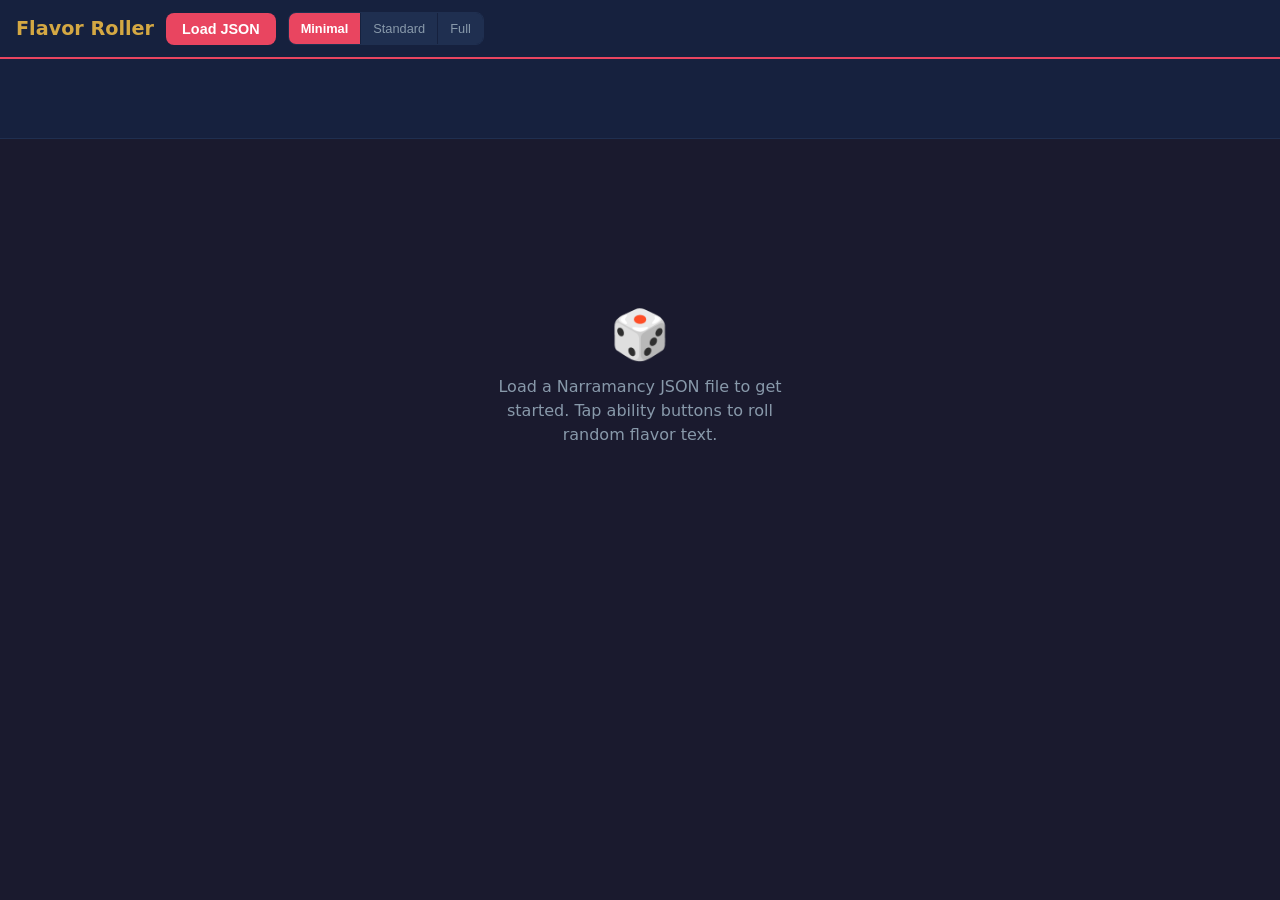
<file: web/roller.html>
<!DOCTYPE html>
<html lang="en">
<head>
<meta charset="UTF-8">
<meta name="viewport" content="width=device-width, initial-scale=1.0">
<title>Flavor Roller</title>
<style>
  :root {
    --bg: #1a1a2e;
    --surface: #16213e;
    --surface-2: #1f2f50;
    --accent: #e94560;
    --accent-dim: #a83248;
    --gold: #d4a843;
    --text: #e0e0e0;
    --text-dim: #8899aa;
    --green: #4ecca3;
    --red: #e94560;
    --blue: #5eb5f7;
    --purple: #b565e0;
    --orange: #e8883a;
    --radius: 8px;
  }

  * { margin: 0; padding: 0; box-sizing: border-box; }

  body {
    font-family: 'Segoe UI', system-ui, -apple-system, sans-serif;
    background: var(--bg);
    color: var(--text);
    /* Pin the body to the viewport so only the ability list (main) scrolls —
       the header and the rolled description stay fixed at the top no matter
       how far you scroll. dvh handles the mobile address bar. */
    height: 100vh;
    height: 100dvh;
    overflow: hidden;
    display: flex;
    flex-direction: column;
  }

  /* ── Header ── */
  header {
    background: var(--surface);
    border-bottom: 2px solid var(--accent);
    padding: 12px 16px;
    display: flex;
    align-items: center;
    gap: 12px;
    flex-wrap: wrap;
    flex-shrink: 0;
  }

  header h1 {
    font-size: 1.2rem;
    color: var(--gold);
    white-space: nowrap;
  }

  .load-btn {
    background: var(--accent);
    color: white;
    border: none;
    padding: 8px 16px;
    border-radius: var(--radius);
    font-size: 0.9rem;
    cursor: pointer;
    font-weight: 600;
  }
  .load-btn:hover { background: var(--accent-dim); }
  .load-btn:active { transform: scale(0.97); }

  #file-input { display: none; }

  /* ── Detail Level Selector ── */
  .detail-select {
    display: flex;
    border: 1px solid var(--surface-2);
    border-radius: var(--radius);
    overflow: hidden;
  }
  .detail-select button {
    background: var(--surface-2);
    color: var(--text-dim);
    border: none;
    padding: 8px 12px;
    font-size: 0.8rem;
    cursor: pointer;
    transition: background 0.1s, color 0.1s;
  }
  .detail-select button + button {
    border-left: 1px solid var(--surface);
  }
  .detail-select button:hover { color: var(--text); }
  .detail-select button.active {
    background: var(--accent);
    color: white;
    font-weight: 600;
  }

  .creature-info {
    margin-left: auto;
    text-align: right;
    color: var(--text-dim);
    font-size: 0.85rem;
  }
  .creature-info .name {
    color: var(--gold);
    font-size: 1.1rem;
    font-weight: 700;
  }

  /* ── Result Display ── */
  #result-area {
    background: var(--surface);
    border-bottom: 1px solid var(--surface-2);
    min-height: 80px;
    padding: 16px 20px;
    display: flex;
    flex-direction: column;
    justify-content: center;
    align-items: center;
    position: relative;
    flex-shrink: 0;
  }

  #result-label {
    font-size: 0.75rem;
    color: var(--text-dim);
    text-transform: uppercase;
    letter-spacing: 0.05em;
    margin-bottom: 4px;
  }

  #result-text {
    font-size: 1.3rem;
    font-weight: 300;
    text-align: center;
    line-height: 1.5;
    max-width: 700px;
    min-height: 1.5em;
    color: var(--text);
    transition: opacity 0.15s ease-in;
  }
  #result-text.fade-in {
    animation: fadeIn 0.25s ease-out;
  }
  @keyframes fadeIn {
    from { opacity: 0; transform: translateY(4px); }
    to { opacity: 1; transform: translateY(0); }
  }

  #result-meta {
    font-size: 0.7rem;
    color: var(--text-dim);
    margin-top: 4px;
  }

  /* ── Main Content ── */
  main {
    flex: 1;
    padding: 12px;
    overflow-y: auto;
  }

  /* ── Empty State ── */
  #empty-state {
    display: flex;
    flex-direction: column;
    align-items: center;
    justify-content: center;
    height: 50vh;
    color: var(--text-dim);
    text-align: center;
    gap: 12px;
  }
  #empty-state .icon { font-size: 3rem; }
  #empty-state p { max-width: 320px; line-height: 1.5; }

  /* ── Ability Groups ── */
  .ability-group {
    margin-bottom: 16px;
  }
  .group-title {
    font-size: 0.75rem;
    text-transform: uppercase;
    letter-spacing: 0.08em;
    color: var(--text-dim);
    padding: 4px 8px;
    border-bottom: 1px solid var(--surface-2);
    margin-bottom: 8px;
  }

  .ability-row {
    display: flex;
    flex-wrap: wrap;
    gap: 6px;
    margin-bottom: 6px;
  }

  /* ── Buttons ── */
  .ability-btn {
    background: var(--surface-2);
    color: var(--text);
    border: 1px solid transparent;
    border-radius: var(--radius);
    padding: 10px 14px;
    font-size: 0.9rem;
    cursor: pointer;
    transition: background 0.1s, border-color 0.1s;
    user-select: none;
    -webkit-tap-highlight-color: transparent;
  }
  .ability-btn:hover {
    background: #2a3f65;
    border-color: var(--accent);
  }
  .ability-btn:active {
    transform: scale(0.96);
  }
  .ability-btn.exhausted {
    opacity: 0.4;
    border-color: var(--text-dim);
  }

  /* Category-colored sub-buttons */
  .sub-btn {
    font-size: 0.72rem;
    padding: 5px 8px;
    border-radius: 4px;
    text-transform: uppercase;
    letter-spacing: 0.04em;
    font-weight: 600;
  }
  .sub-btn[data-cat="crits"]         { border-color: var(--red);    color: var(--red); }
  .sub-btn[data-cat="fumbles"]       { border-color: var(--purple); color: var(--purple); }
  .sub-btn[data-cat="barely_hits"]   { border-color: var(--green);  color: var(--green); }
  .sub-btn[data-cat="barely_misses"] { border-color: var(--blue);   color: var(--blue); }
  .sub-btn[data-cat="miss_dodge"]    { border-color: var(--orange); color: var(--orange); }
  .sub-btn[data-cat="miss_armor"]    { border-color: var(--text-dim); color: var(--text-dim); }
  .sub-btn[data-cat="successes"]     { border-color: var(--green);  color: var(--green); }
  .sub-btn[data-cat="failures"]      { border-color: var(--red);    color: var(--red); }
  .sub-btn[data-cat="killing_blow"]  { border-color: var(--gold);   color: var(--gold); }

  /* ── Reset bar ── */
  #controls {
    display: none;
    background: var(--surface);
    border-top: 1px solid var(--surface-2);
    padding: 8px 16px;
    text-align: center;
    flex-shrink: 0;
  }
  #controls button {
    background: none;
    border: 1px solid var(--text-dim);
    color: var(--text-dim);
    padding: 6px 14px;
    border-radius: var(--radius);
    font-size: 0.8rem;
    cursor: pointer;
  }
  #controls button:hover {
    border-color: var(--accent);
    color: var(--accent);
  }

  /* ── Responsive ── */
  @media (max-width: 480px) {
    header { padding: 8px 10px; }
    header h1 { font-size: 1rem; }
    #result-text { font-size: 1.1rem; padding: 0 8px; }
    .ability-btn { padding: 10px 10px; font-size: 0.85rem; flex: 1 1 auto; min-width: 0; text-align: center; }
    .sub-btn { padding: 8px 6px; flex: 1 1 auto; text-align: center; }
    main { padding: 8px; }
  }
</style>
</head>
<body>

<header>
  <h1>Flavor Roller</h1>
  <button class="load-btn" onclick="document.getElementById('file-input').click()">Load JSON</button>
  <input type="file" id="file-input" accept=".json">
  <div class="detail-select" id="detail-select" title="Detail level: how many post-roll outcome buttons to show">
    <button data-level="minimal">Minimal</button>
    <button data-level="standard">Standard</button>
    <button data-level="full">Full</button>
  </div>
  <div class="creature-info" id="creature-info"></div>
</header>

<div id="result-area">
  <div id="result-label"></div>
  <div id="result-text"></div>
  <div id="result-meta"></div>
</div>

<main id="main">
  <div id="empty-state">
    <div class="icon">&#127922;</div>
    <p>Load a Narramancy JSON file to get started. Tap ability buttons to roll random flavor text.</p>
  </div>
  <div id="ability-grid"></div>
</main>

<div id="controls">
  <button onclick="resetTracking()">Reset No-Repeat Tracking</button>
</div>

<script>
(function() {
  // ── State ──
  let data = null;
  // tableLookup: "AbilityName|category" -> [entries]
  const tableLookup = {};
  // noRepeat: "AbilityName|category" -> Set of used indices
  const usedIndices = {};

  // ── Detail Levels ──
  // Which sub-button categories each level shows. Primary "attempt" buttons always render.
  const DETAIL_CATS = {
    minimal:  ['crits', 'fumbles', 'killing_blow'],
    standard: ['crits', 'fumbles', 'killing_blow', 'successes', 'failures'],
    full:     ['crits', 'fumbles', 'killing_blow', 'successes', 'failures',
               'barely_hits', 'barely_misses', 'miss_dodge', 'miss_armor'],
  };
  const DETAIL_KEY = 'narramancy-roller-detail';
  let detailLevel = localStorage.getItem(DETAIL_KEY);
  if (!DETAIL_CATS[detailLevel]) detailLevel = 'minimal';

  // ── DOM refs ──
  const fileInput    = document.getElementById('file-input');
  const detailSelect = document.getElementById('detail-select');
  const creatureEl   = document.getElementById('creature-info');
  const resultLabel = document.getElementById('result-label');
  const resultText  = document.getElementById('result-text');
  const resultMeta  = document.getElementById('result-meta');
  const abilityGrid = document.getElementById('ability-grid');
  const emptyState  = document.getElementById('empty-state');
  const controls    = document.getElementById('controls');

  // ── File Load ──
  fileInput.addEventListener('change', (e) => {
    const file = e.target.files[0];
    if (!file) return;
    const reader = new FileReader();
    reader.onload = (ev) => {
      try {
        data = JSON.parse(ev.target.result);
        loadCreature(data);
      } catch (err) {
        resultText.textContent = 'Error: Invalid JSON file';
        resultLabel.textContent = '';
        resultMeta.textContent = err.message;
      }
    };
    reader.readAsText(file);
    // Reset so same file can be reloaded
    fileInput.value = '';
  });

  // ── Detail Level Selector ──
  function syncDetailButtons() {
    detailSelect.querySelectorAll('button').forEach(b => {
      b.classList.toggle('active', b.dataset.level === detailLevel);
    });
  }
  detailSelect.addEventListener('click', (e) => {
    const level = e.target.dataset && e.target.dataset.level;
    if (!level || level === detailLevel) return;
    detailLevel = level;
    localStorage.setItem(DETAIL_KEY, level);
    syncDetailButtons();
    if (data) buildGrid(data); // usedIndices survives — keyed independently
  });
  syncDetailButtons();

  // ── URL Auto-Load (?load=<url>) ──
  const loadParam = new URLSearchParams(location.search).get('load');
  if (loadParam) {
    fetch(loadParam)
      .then(r => {
        if (!r.ok) throw new Error('HTTP ' + r.status);
        return r.json();
      })
      .then(d => {
        data = d;
        loadCreature(d);
      })
      .catch(err => {
        resultLabel.textContent = '';
        resultText.textContent = 'Could not auto-load ' + loadParam;
        resultMeta.textContent = err.message + (location.protocol === 'file:' ? ' — auto-load needs a web server (file:// blocks fetch)' : '');
      });
  }

  // ── Load Creature ──
  function loadCreature(d) {
    // formatVersion 2 wraps creatures in an array — use the first
    if (d.creatures && d.creatures.length) {
      d = d.creatures[0];
      data = d;
    }
    // Clear state
    Object.keys(tableLookup).forEach(k => delete tableLookup[k]);
    Object.keys(usedIndices).forEach(k => delete usedIndices[k]);

    // Build table lookup
    for (const t of d.tables) {
      const key = t.ability + '|' + t.category;
      tableLookup[key] = t.entries;
    }

    // Header info
    const c = d.creature;
    creatureEl.innerHTML =
      '<span class="name">' + esc(c.name) + '</span><br>' +
      esc((c.type || '') + (c.cr ? ' CR ' + c.cr : ''));

    // Clear result
    resultLabel.textContent = '';
    resultText.textContent = '';
    resultMeta.textContent = '';

    // Build ability grid
    buildGrid(d);
    emptyState.style.display = 'none';
    controls.style.display = 'block';
  }

  // ── Build Grid ──
  function buildGrid(d) {
    abilityGrid.innerHTML = '';

    // Collect unique abilities preserving order, with their categories
    const abilityMap = new Map(); // ability -> Set of categories
    for (const t of d.tables) {
      if (!abilityMap.has(t.ability)) abilityMap.set(t.ability, new Set());
      abilityMap.get(t.ability).add(t.category);
    }

    // Classify abilities into groups by examining triggers or category heuristics
    const triggerTypes = {};
    if (d.triggers) {
      for (const tr of d.triggers) {
        const abilityKey = tr.itemName || tr.table.split('|')[0];
        if (!triggerTypes[abilityKey]) triggerTypes[abilityKey] = tr.hookType;
      }
    }

    const groups = {
      'Attacks':        [],
      'Actions':        [],
      'Villain Actions':[],
      'Features':       [],
      'Bonus Actions':  [],
      'Reactions':      [],
      'Spells':         [],
      'Special':        [],
    };

    const specialAbilities = new Set([
      'Bloodied', 'Death', 'Death Save', 'Initiative',
      'STR Save', 'DEX Save', 'CON Save', 'INT Save', 'WIS Save', 'CHA Save',
    ]);

    // Known skills from SKILL_ID_MAP
    const skills = new Set([
      'Acrobatics','Animal Handling','Arcana','Athletics','Deception',
      'History','Insight','Intimidation','Investigation','Medicine',
      'Nature','Perception','Performance','Persuasion','Religion',
      'Sleight of Hand','Stealth','Survival'
    ]);

    for (const [ability, cats] of abilityMap) {
      const hook = triggerTypes[ability];
      if (specialAbilities.has(ability) || (hook && (hook === 'savingThrow' || hook === 'deathSave' || hook === 'initiative' || hook === 'bloodied' || hook === 'death'))) {
        groups['Special'].push({ ability, cats });
      } else if (skills.has(ability) || hook === 'skill') {
        groups['Special'].push({ ability, cats });
      } else if (hook === 'attackRoll' || hook === 'damageRoll' || cats.has('crits') || cats.has('fumbles') || cats.has('miss_dodge') || cats.has('miss_armor')) {
        groups['Attacks'].push({ ability, cats });
      } else if (hook === 'itemUse') {
        // Guess group from ability description in table data
        const desc = findDescription(d, ability);
        if (desc.includes('villain_action')) {
          groups['Villain Actions'].push({ ability, cats });
        } else if (desc.includes('bonus_action')) {
          groups['Bonus Actions'].push({ ability, cats });
        } else if (desc.includes('reaction')) {
          groups['Reactions'].push({ ability, cats });
        } else if (desc.includes('spell')) {
          groups['Spells'].push({ ability, cats });
        } else if (desc.includes('feature')) {
          groups['Features'].push({ ability, cats });
        } else {
          groups['Actions'].push({ ability, cats });
        }
      } else {
        groups['Actions'].push({ ability, cats });
      }
    }

    // Render non-empty groups
    for (const [groupName, abilities] of Object.entries(groups)) {
      if (abilities.length === 0) continue;

      const groupEl = document.createElement('div');
      groupEl.className = 'ability-group';

      const title = document.createElement('div');
      title.className = 'group-title';
      title.textContent = groupName;
      groupEl.appendChild(title);

      for (const { ability, cats } of abilities) {
        const row = document.createElement('div');
        row.className = 'ability-row';

        // Primary button — rolls from "attempts"
        const primaryCat = cats.has('attempts') ? 'attempts' : cats.values().next().value;
        const btn = makeButton(ability, ability, primaryCat);
        row.appendChild(btn);

        // Sub-buttons for conditional/additional categories, filtered by detail level
        const subOrder = ['successes', 'failures', 'crits', 'fumbles', 'barely_hits', 'barely_misses', 'miss_dodge', 'miss_armor', 'killing_blow'];
        const allowedCats = DETAIL_CATS[detailLevel];
        for (const cat of subOrder) {
          if (cat === primaryCat) continue;
          if (!cats.has(cat)) continue;
          if (!allowedCats.includes(cat)) continue;
          const subLabel = catLabel(cat);
          const sub = makeButton(subLabel, ability, cat, true);
          row.appendChild(sub);
        }

        groupEl.appendChild(row);
      }

      abilityGrid.appendChild(groupEl);
    }
  }

  function findDescription(d, ability) {
    for (const t of d.tables) {
      if (t.ability === ability && t.description) return t.description.toLowerCase();
    }
    return '';
  }

  function catLabel(cat) {
    const labels = {
      successes: 'Hit',
      failures: 'Miss',
      crits: 'Crit',
      fumbles: 'Fumble',
      barely_hits: 'Barely Hit',
      barely_misses: 'Barely Miss',
      miss_dodge: 'Dodge',
      miss_armor: 'Armor',
      killing_blow: 'Kill',
    };
    return labels[cat] || cat;
  }

  function makeButton(label, ability, category, isSub) {
    const btn = document.createElement('button');
    btn.className = 'ability-btn' + (isSub ? ' sub-btn' : '');
    btn.textContent = label;
    if (isSub) btn.dataset.cat = category;
    btn.addEventListener('click', () => rollEntry(ability, category, btn));
    return btn;
  }

  // ── Roll Entry ──
  function rollEntry(ability, category, btn) {
    const key = ability + '|' + category;
    const entries = tableLookup[key];
    if (!entries || entries.length === 0) {
      showResult(ability, category, '(no entries)', 0, 0);
      return;
    }

    // Initialize used tracking
    if (!usedIndices[key]) usedIndices[key] = new Set();
    const used = usedIndices[key];

    // If all used, reset
    if (used.size >= entries.length) {
      used.clear();
      // Remove exhausted state from all buttons for this key
      document.querySelectorAll('.ability-btn.exhausted').forEach(b => {
        // Only un-exhaust buttons for this same key (handled by checking after roll)
      });
    }

    // Pick random unused index
    const available = [];
    for (let i = 0; i < entries.length; i++) {
      if (!used.has(i)) available.push(i);
    }
    const idx = available[Math.floor(Math.random() * available.length)];
    used.add(idx);

    showResult(ability, category, entries[idx], used.size, entries.length);

    // Mark exhausted if all used
    if (used.size >= entries.length) {
      btn.classList.add('exhausted');
    }
  }

  function showResult(ability, category, text, usedCount, total) {
    resultLabel.textContent = ability + (category !== 'attempts' ? ' / ' + catLabel(category) : '');
    resultText.textContent = text;
    resultMeta.textContent = total > 0 ? usedCount + ' / ' + total + ' used' : '';

    // Re-trigger animation
    resultText.classList.remove('fade-in');
    void resultText.offsetWidth; // force reflow
    resultText.classList.add('fade-in');
  }

  // ── Reset ──
  window.resetTracking = function() {
    Object.keys(usedIndices).forEach(k => delete usedIndices[k]);
    document.querySelectorAll('.ability-btn.exhausted').forEach(b => b.classList.remove('exhausted'));
    resultLabel.textContent = '';
    resultText.textContent = 'Tracking reset';
    resultMeta.textContent = '';
  };

  // ── Util ──
  function esc(s) {
    const el = document.createElement('span');
    el.textContent = s;
    return el.innerHTML;
  }

  // ── Embedded data (single-file offline export) ──
  // The packaging script (scripts/package_pc.py) replaces the `null` below with
  // an inlined creature object, so the exported HTML shows that PC's tables
  // instantly on file:// — no picker, no fetch. Harmless when left null.
  const EMBEDDED = null; /*__EMBED__*/
  if (EMBEDDED) {
    data = EMBEDDED;
    loadCreature(EMBEDDED);
  }
})();
</script>
</body>
</html>
</file>
